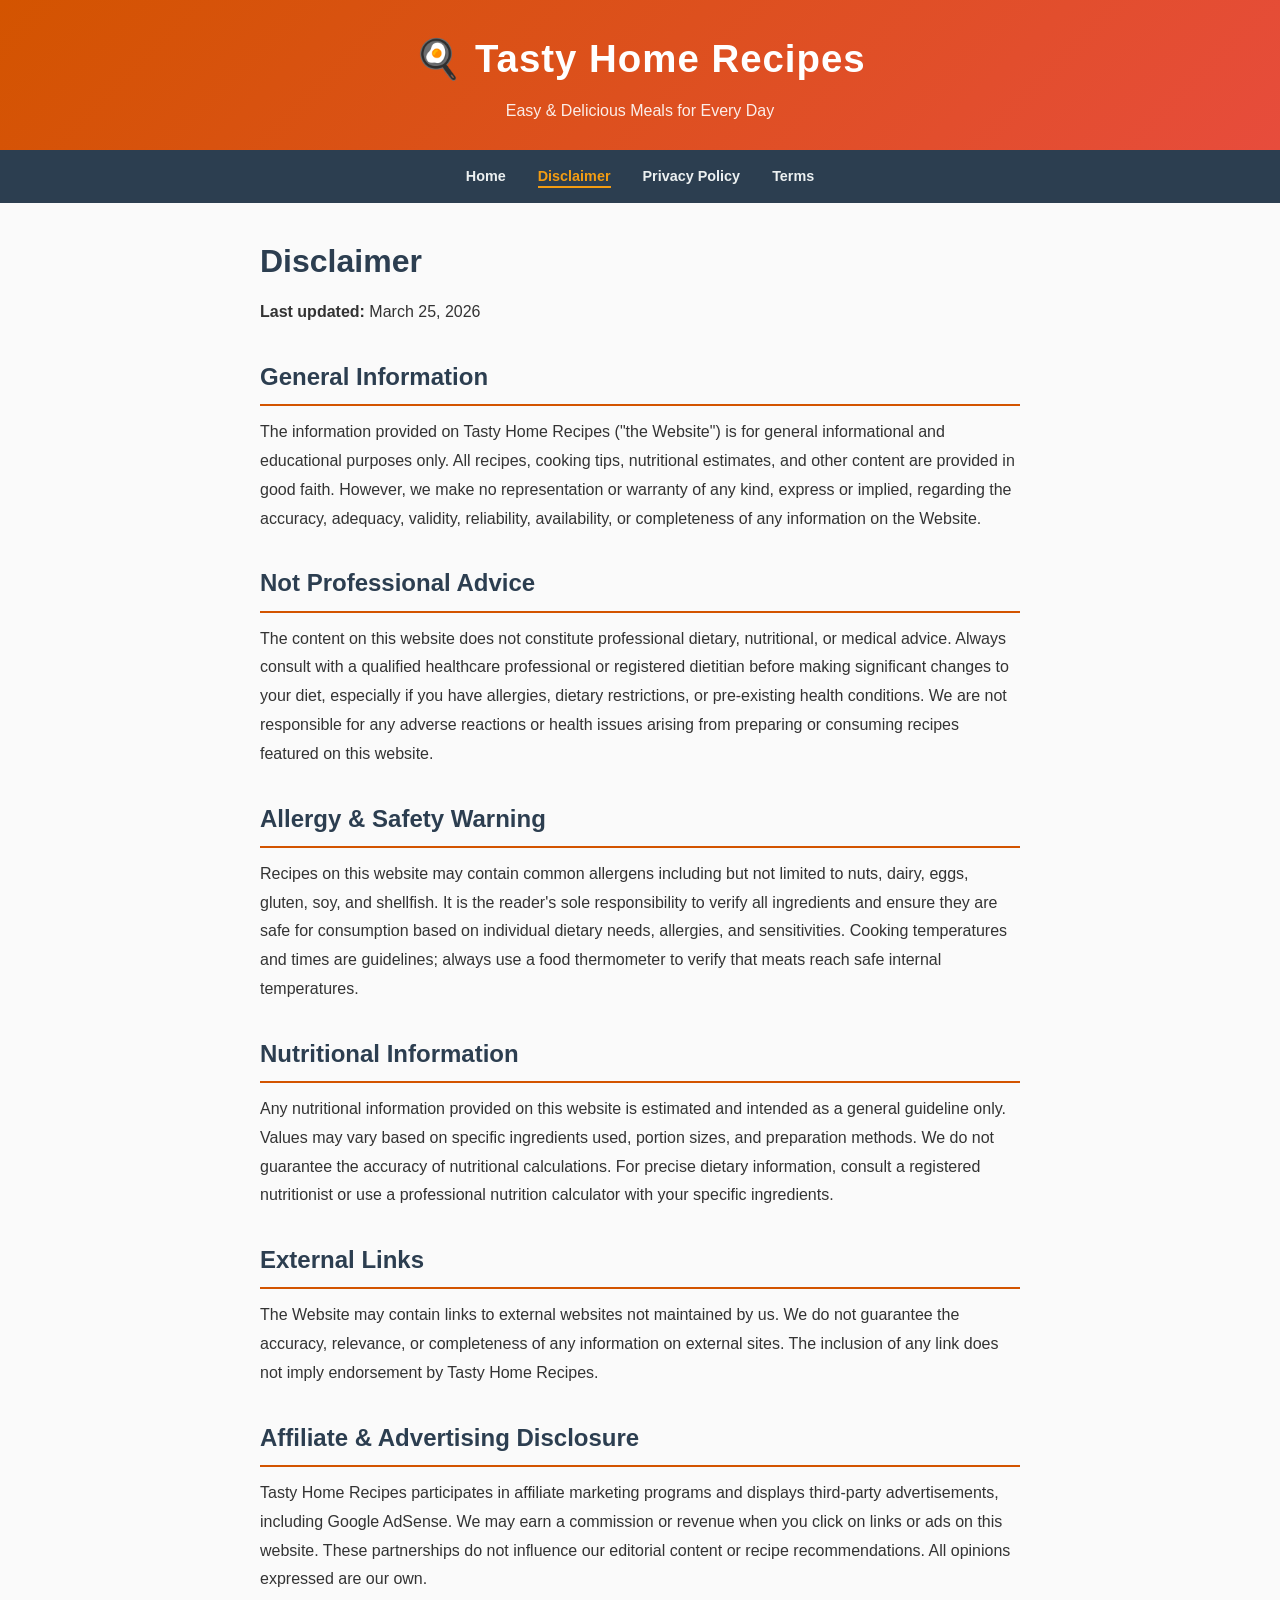
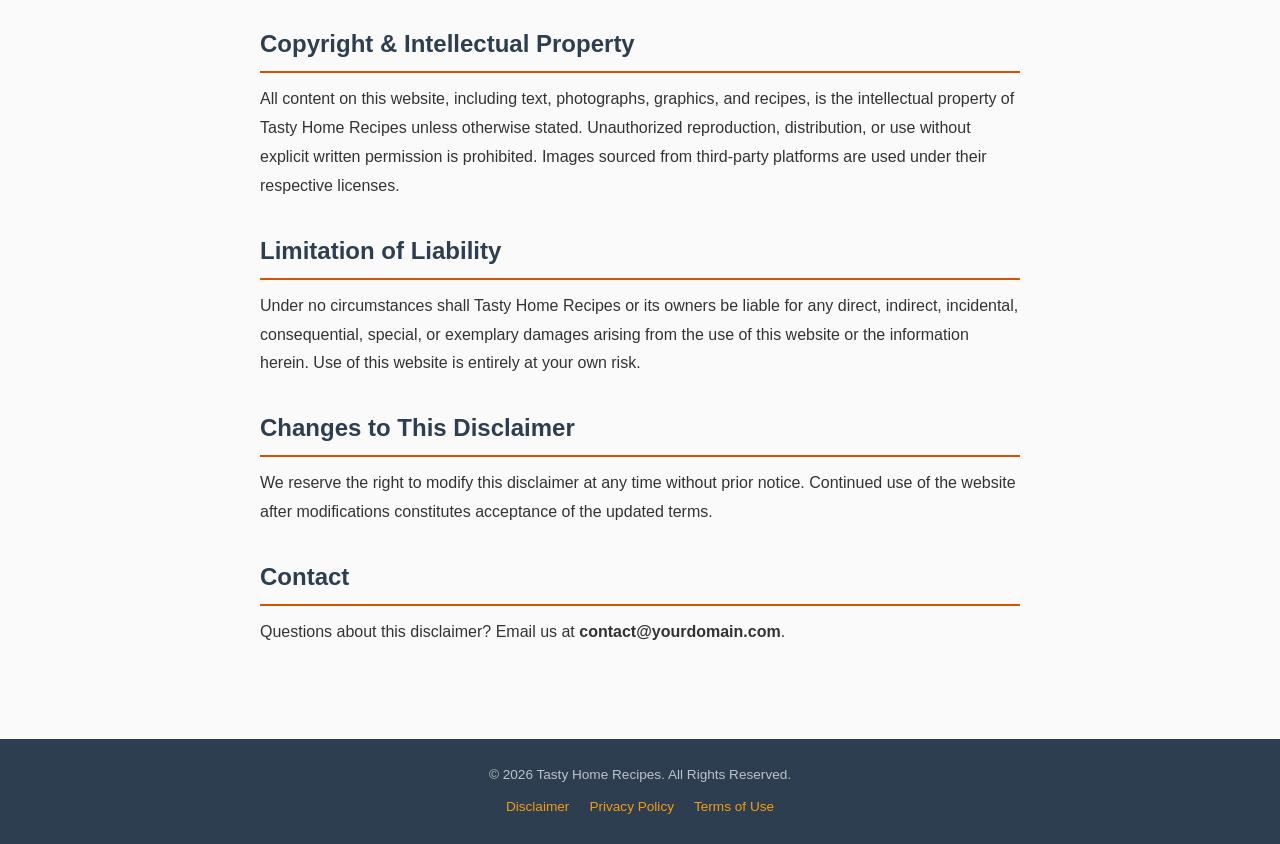
<file: public/disclaimer.html>
<!DOCTYPE html>
<html lang="en">
<head>
  <meta charset="UTF-8" />
  <meta name="viewport" content="width=device-width, initial-scale=1.0" />
  <title>Disclaimer — Tasty Home Recipes</title>
  <meta name="description" content="Read the disclaimer for Tasty Home Recipes. Understand the terms under which our recipe content is provided." />
  <meta name="robots" content="noindex, follow" />
  <link rel="stylesheet" href="style.css" />
</head>
<body>
  <header class="site-header"><h1>🍳 Tasty Home Recipes</h1><p>Easy &amp; Delicious Meals for Every Day</p></header>
  <nav class="main-nav"><a href="index.html">Home</a><a href="disclaimer.html" class="active">Disclaimer</a><a href="privacy-policy.html">Privacy Policy</a><a href="terms.html">Terms</a></nav>
  <main class="container-narrow legal-page">
    <h1>Disclaimer</h1>
    <p><strong>Last updated:</strong> March 25, 2026</p>

    <h2>General Information</h2>
    <p>The information provided on Tasty Home Recipes ("the Website") is for general informational and educational purposes only. All recipes, cooking tips, nutritional estimates, and other content are provided in good faith. However, we make no representation or warranty of any kind, express or implied, regarding the accuracy, adequacy, validity, reliability, availability, or completeness of any information on the Website.</p>

    <h2>Not Professional Advice</h2>
    <p>The content on this website does not constitute professional dietary, nutritional, or medical advice. Always consult with a qualified healthcare professional or registered dietitian before making significant changes to your diet, especially if you have allergies, dietary restrictions, or pre-existing health conditions. We are not responsible for any adverse reactions or health issues arising from preparing or consuming recipes featured on this website.</p>

    <h2>Allergy &amp; Safety Warning</h2>
    <p>Recipes on this website may contain common allergens including but not limited to nuts, dairy, eggs, gluten, soy, and shellfish. It is the reader's sole responsibility to verify all ingredients and ensure they are safe for consumption based on individual dietary needs, allergies, and sensitivities. Cooking temperatures and times are guidelines; always use a food thermometer to verify that meats reach safe internal temperatures.</p>

    <h2>Nutritional Information</h2>
    <p>Any nutritional information provided on this website is estimated and intended as a general guideline only. Values may vary based on specific ingredients used, portion sizes, and preparation methods. We do not guarantee the accuracy of nutritional calculations. For precise dietary information, consult a registered nutritionist or use a professional nutrition calculator with your specific ingredients.</p>

    <h2>External Links</h2>
    <p>The Website may contain links to external websites not maintained by us. We do not guarantee the accuracy, relevance, or completeness of any information on external sites. The inclusion of any link does not imply endorsement by Tasty Home Recipes.</p>

    <h2>Affiliate &amp; Advertising Disclosure</h2>
    <p>Tasty Home Recipes participates in affiliate marketing programs and displays third-party advertisements, including Google AdSense. We may earn a commission or revenue when you click on links or ads on this website. These partnerships do not influence our editorial content or recipe recommendations. All opinions expressed are our own.</p>

    <h2>Copyright &amp; Intellectual Property</h2>
    <p>All content on this website, including text, photographs, graphics, and recipes, is the intellectual property of Tasty Home Recipes unless otherwise stated. Unauthorized reproduction, distribution, or use without explicit written permission is prohibited. Images sourced from third-party platforms are used under their respective licenses.</p>

    <h2>Limitation of Liability</h2>
    <p>Under no circumstances shall Tasty Home Recipes or its owners be liable for any direct, indirect, incidental, consequential, special, or exemplary damages arising from the use of this website or the information herein. Use of this website is entirely at your own risk.</p>

    <h2>Changes to This Disclaimer</h2>
    <p>We reserve the right to modify this disclaimer at any time without prior notice. Continued use of the website after modifications constitutes acceptance of the updated terms.</p>

    <h2>Contact</h2>
    <p>Questions about this disclaimer? Email us at <strong>contact@yourdomain.com</strong>.</p>
  </main>
  <footer class="site-footer"><p>&copy; 2026 Tasty Home Recipes. All Rights Reserved.</p><div class="footer-links"><a href="disclaimer.html">Disclaimer</a><a href="privacy-policy.html">Privacy Policy</a><a href="terms.html">Terms of Use</a></div></footer>
</body>
</html>
</file>
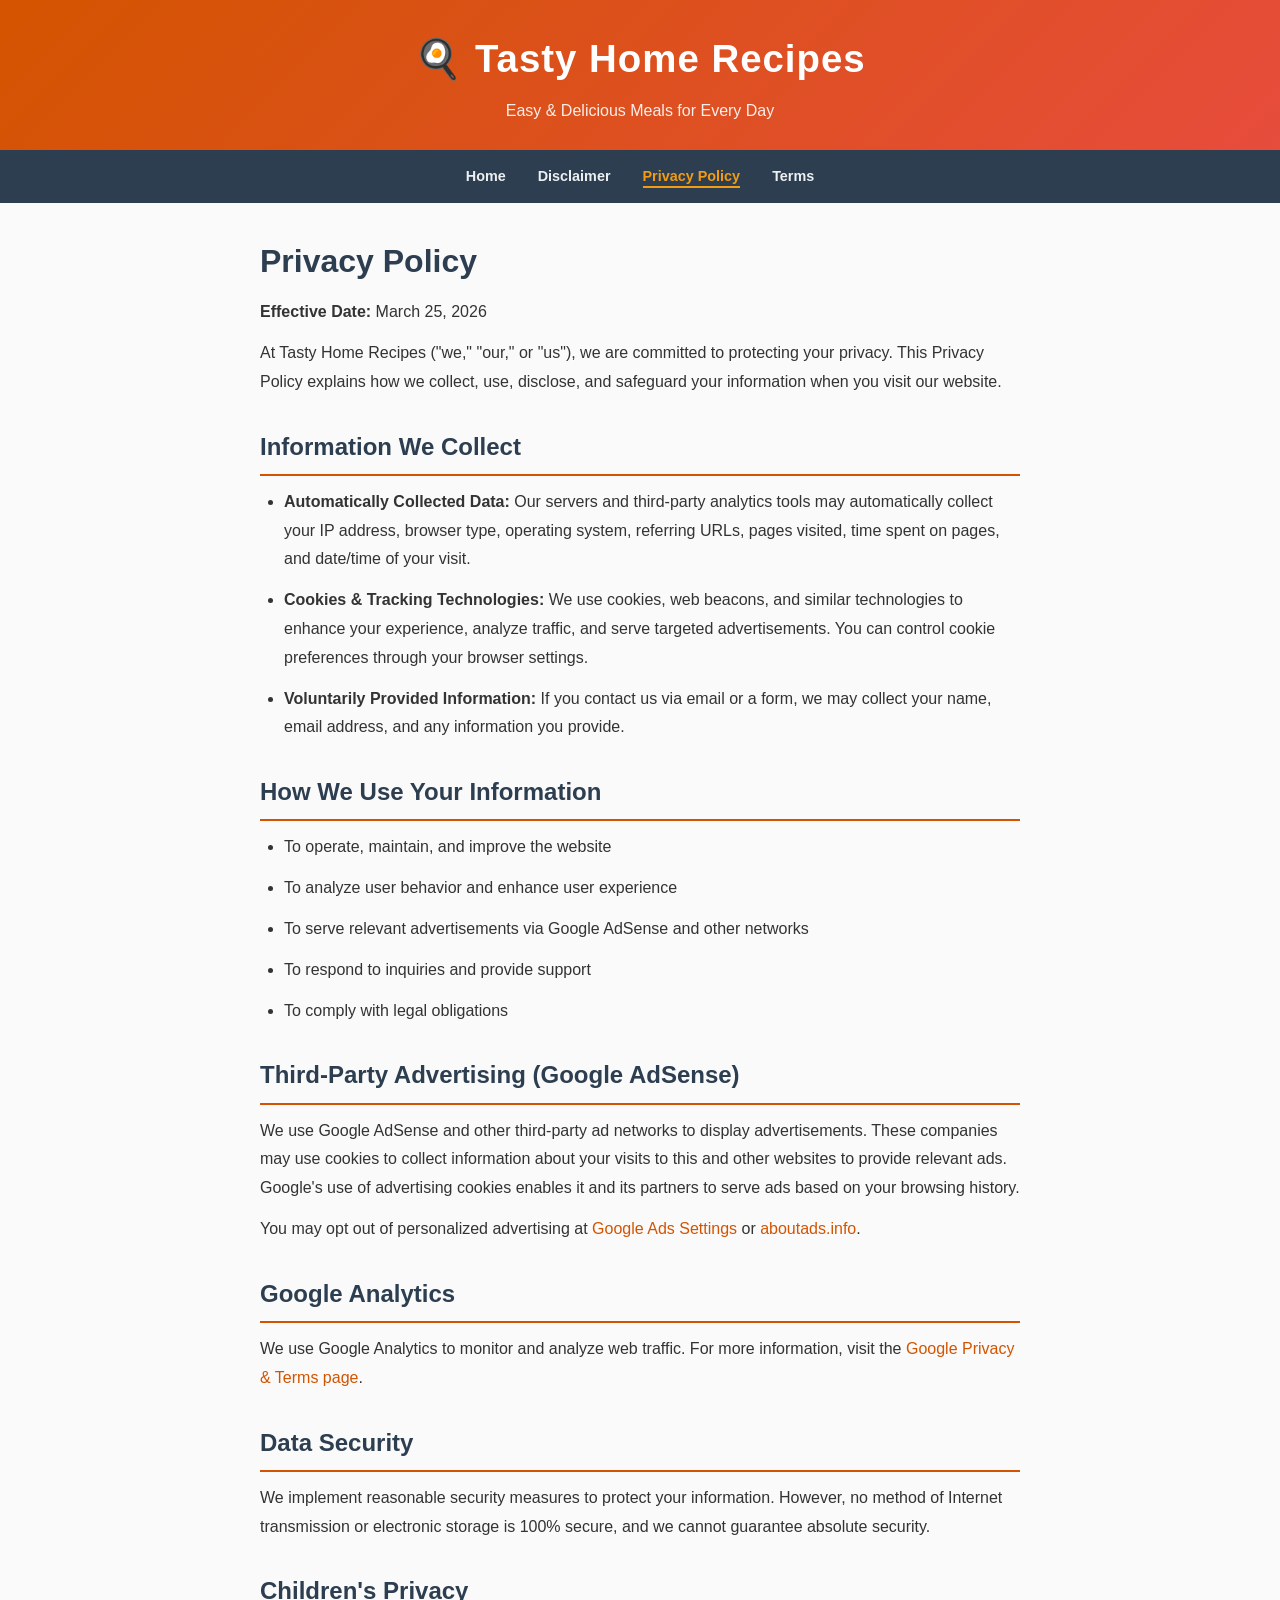
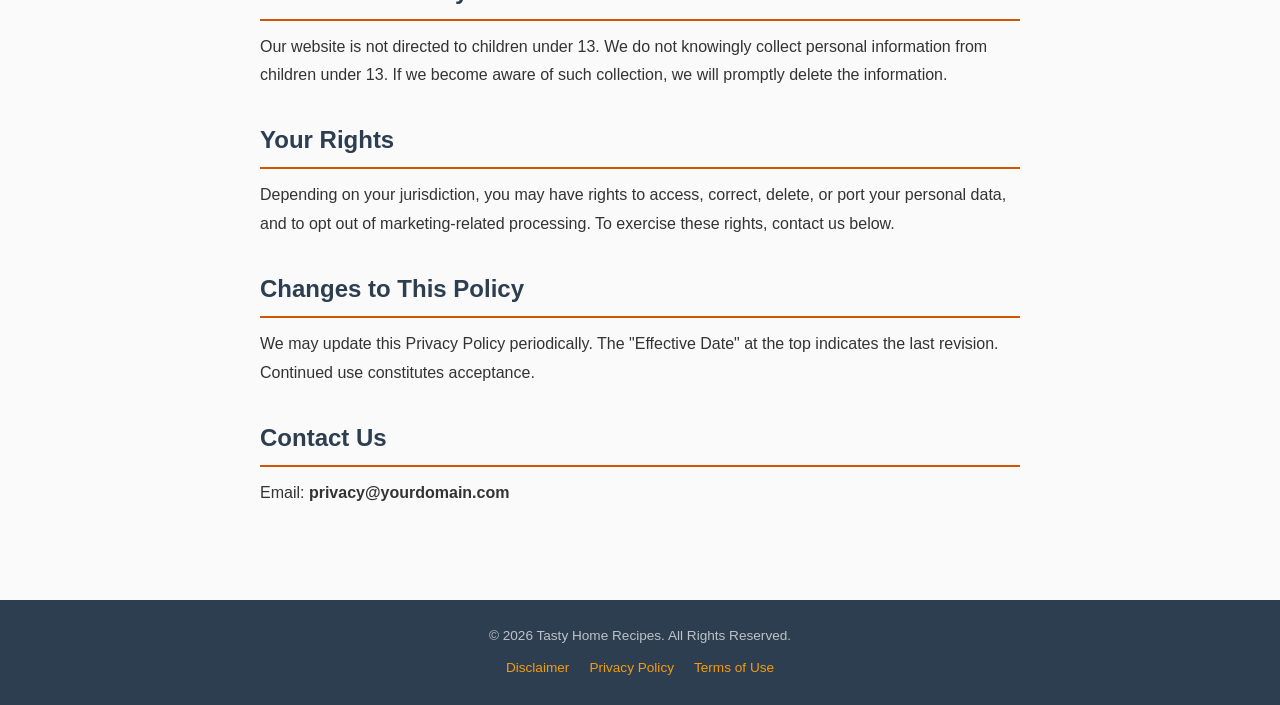
<file: public/privacy-policy.html>
<!DOCTYPE html>
<html lang="en">
<head>
  <meta charset="UTF-8" />
  <meta name="viewport" content="width=device-width, initial-scale=1.0" />
  <title>Privacy Policy — Tasty Home Recipes</title>
  <meta name="description" content="Privacy Policy for Tasty Home Recipes. Learn how we collect, use, and protect your information." />
  <meta name="robots" content="noindex, follow" />
  <link rel="stylesheet" href="style.css" />
</head>
<body>
  <header class="site-header"><h1>🍳 Tasty Home Recipes</h1><p>Easy &amp; Delicious Meals for Every Day</p></header>
  <nav class="main-nav"><a href="index.html">Home</a><a href="disclaimer.html">Disclaimer</a><a href="privacy-policy.html" class="active">Privacy Policy</a><a href="terms.html">Terms</a></nav>
  <main class="container-narrow legal-page">
    <h1>Privacy Policy</h1>
    <p><strong>Effective Date:</strong> March 25, 2026</p>
    <p>At Tasty Home Recipes ("we," "our," or "us"), we are committed to protecting your privacy. This Privacy Policy explains how we collect, use, disclose, and safeguard your information when you visit our website.</p>

    <h2>Information We Collect</h2>
    <ul>
      <li><strong>Automatically Collected Data:</strong> Our servers and third-party analytics tools may automatically collect your IP address, browser type, operating system, referring URLs, pages visited, time spent on pages, and date/time of your visit.</li>
      <li><strong>Cookies &amp; Tracking Technologies:</strong> We use cookies, web beacons, and similar technologies to enhance your experience, analyze traffic, and serve targeted advertisements. You can control cookie preferences through your browser settings.</li>
      <li><strong>Voluntarily Provided Information:</strong> If you contact us via email or a form, we may collect your name, email address, and any information you provide.</li>
    </ul>

    <h2>How We Use Your Information</h2>
    <ul>
      <li>To operate, maintain, and improve the website</li>
      <li>To analyze user behavior and enhance user experience</li>
      <li>To serve relevant advertisements via Google AdSense and other networks</li>
      <li>To respond to inquiries and provide support</li>
      <li>To comply with legal obligations</li>
    </ul>

    <h2>Third-Party Advertising (Google AdSense)</h2>
    <p>We use Google AdSense and other third-party ad networks to display advertisements. These companies may use cookies to collect information about your visits to this and other websites to provide relevant ads. Google's use of advertising cookies enables it and its partners to serve ads based on your browsing history.</p>
    <p>You may opt out of personalized advertising at <a href="https://www.google.com/settings/ads" target="_blank" rel="noopener noreferrer">Google Ads Settings</a> or <a href="https://optout.aboutads.info/" target="_blank" rel="noopener noreferrer">aboutads.info</a>.</p>

    <h2>Google Analytics</h2>
    <p>We use Google Analytics to monitor and analyze web traffic. For more information, visit the <a href="https://policies.google.com/privacy" target="_blank" rel="noopener noreferrer">Google Privacy &amp; Terms page</a>.</p>

    <h2>Data Security</h2>
    <p>We implement reasonable security measures to protect your information. However, no method of Internet transmission or electronic storage is 100% secure, and we cannot guarantee absolute security.</p>

    <h2>Children's Privacy</h2>
    <p>Our website is not directed to children under 13. We do not knowingly collect personal information from children under 13. If we become aware of such collection, we will promptly delete the information.</p>

    <h2>Your Rights</h2>
    <p>Depending on your jurisdiction, you may have rights to access, correct, delete, or port your personal data, and to opt out of marketing-related processing. To exercise these rights, contact us below.</p>

    <h2>Changes to This Policy</h2>
    <p>We may update this Privacy Policy periodically. The "Effective Date" at the top indicates the last revision. Continued use constitutes acceptance.</p>

    <h2>Contact Us</h2>
    <p>Email: <strong>privacy@yourdomain.com</strong></p>
  </main>
  <footer class="site-footer"><p>&copy; 2026 Tasty Home Recipes. All Rights Reserved.</p><div class="footer-links"><a href="disclaimer.html">Disclaimer</a><a href="privacy-policy.html">Privacy Policy</a><a href="terms.html">Terms of Use</a></div></footer>
</body>
</html>
</file>
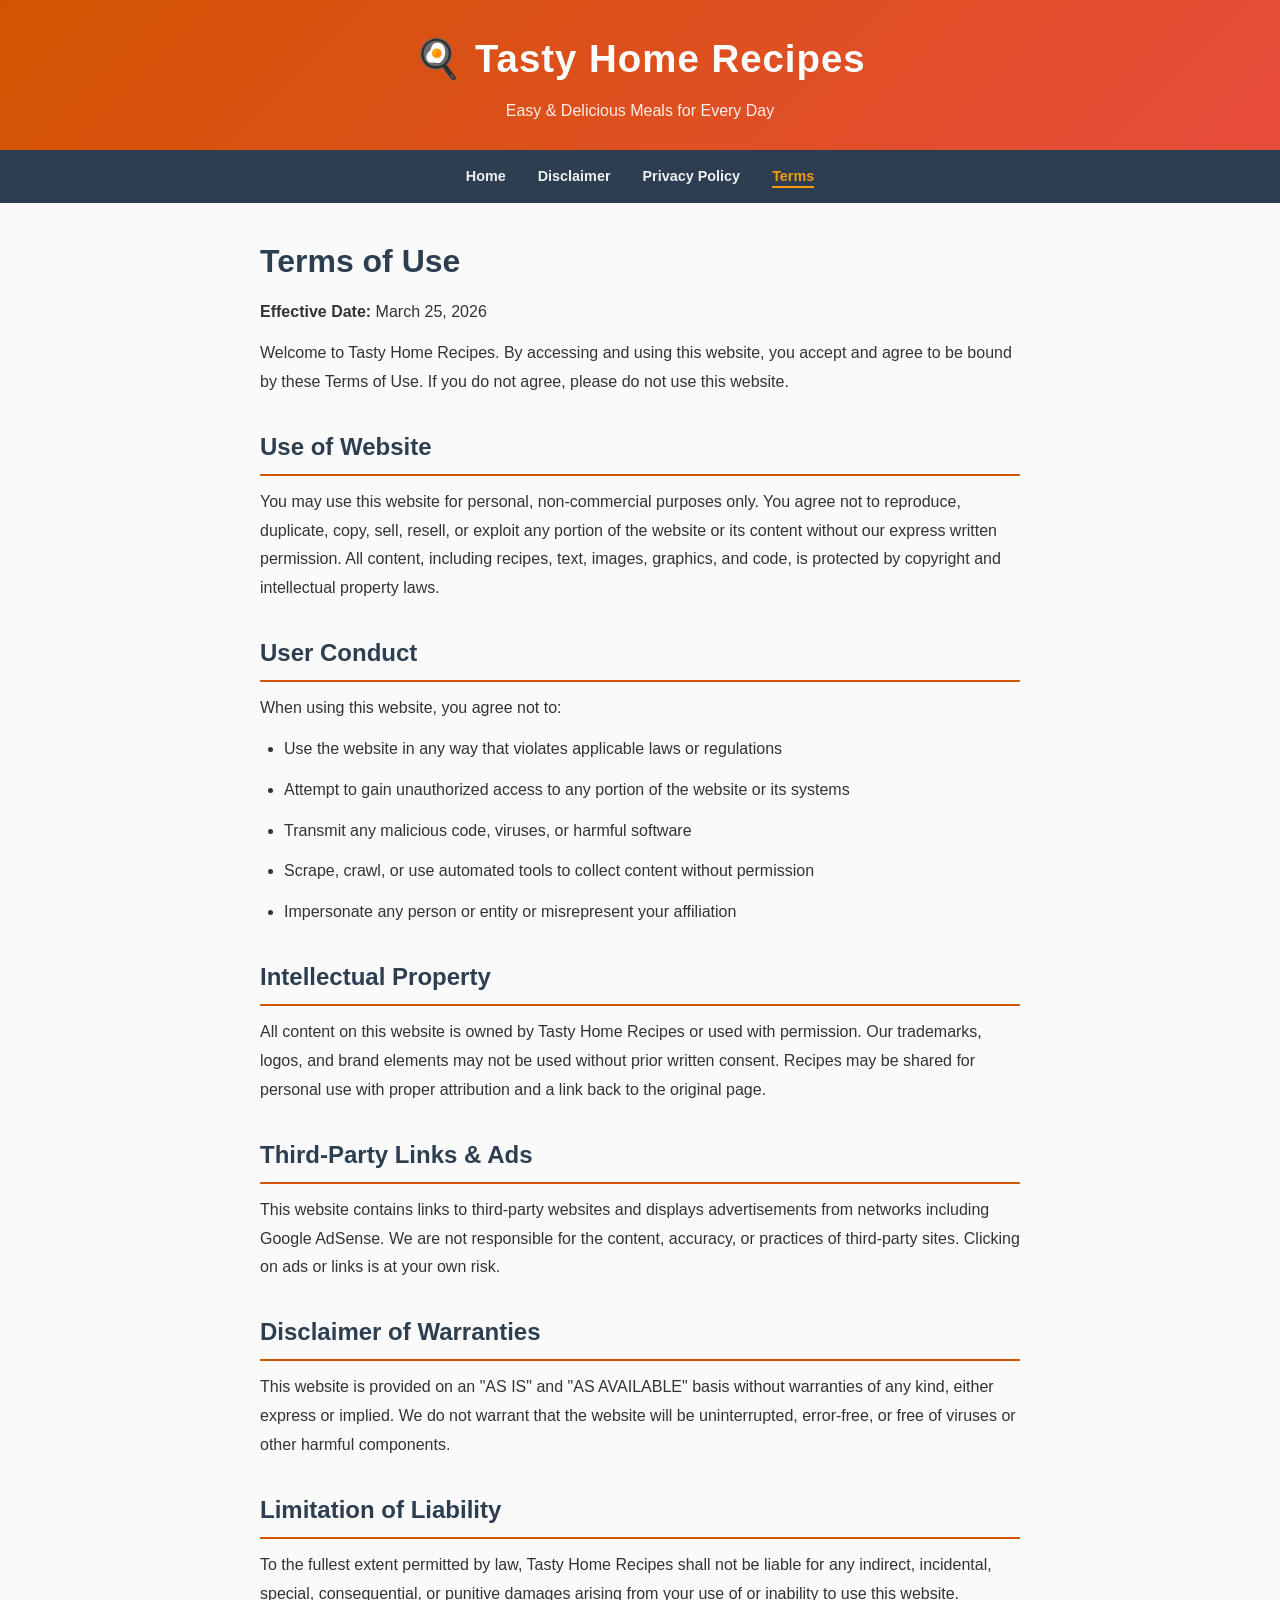
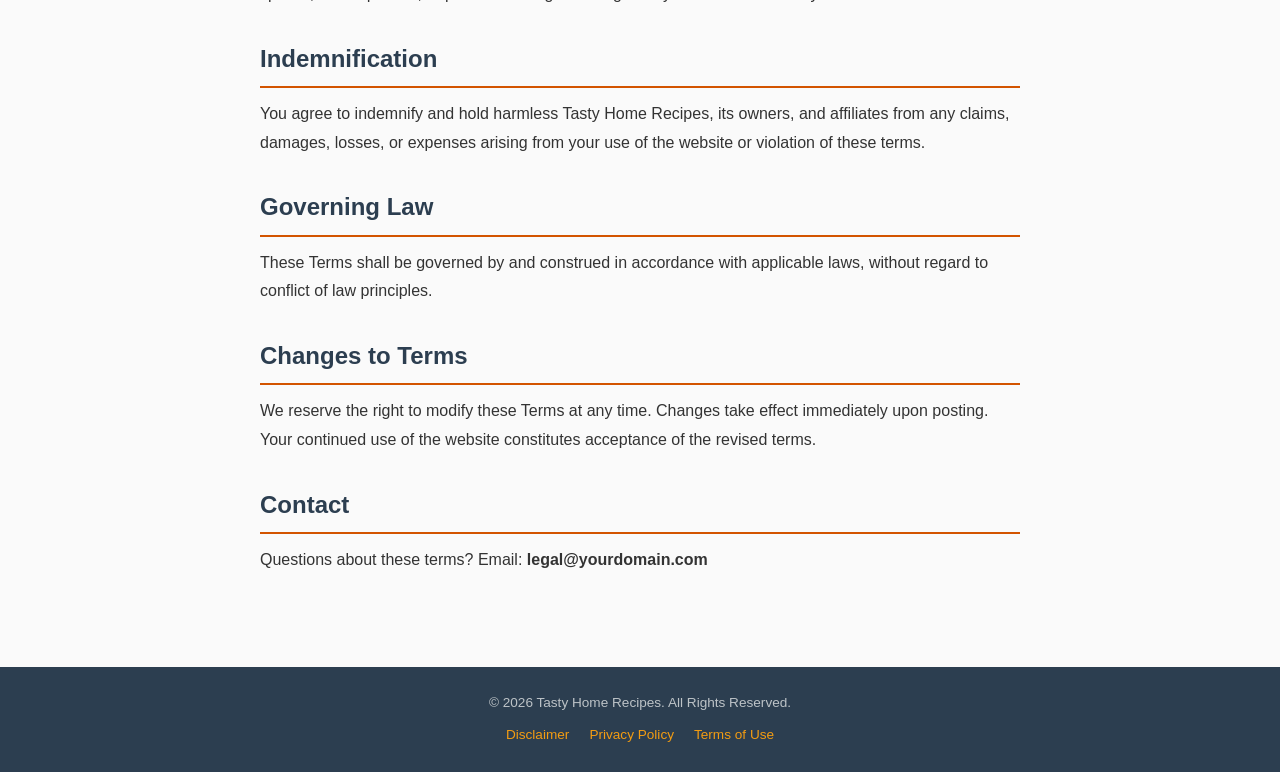
<file: public/terms.html>
<!DOCTYPE html>
<html lang="en">
<head>
  <meta charset="UTF-8" />
  <meta name="viewport" content="width=device-width, initial-scale=1.0" />
  <title>Terms of Use — Tasty Home Recipes</title>
  <meta name="description" content="Terms of Use for Tasty Home Recipes. Read the terms governing your use of our recipe website." />
  <meta name="robots" content="noindex, follow" />
  <link rel="stylesheet" href="style.css" />
</head>
<body>
  <header class="site-header"><h1>🍳 Tasty Home Recipes</h1><p>Easy &amp; Delicious Meals for Every Day</p></header>
  <nav class="main-nav"><a href="index.html">Home</a><a href="disclaimer.html">Disclaimer</a><a href="privacy-policy.html">Privacy Policy</a><a href="terms.html" class="active">Terms</a></nav>
  <main class="container-narrow legal-page">
    <h1>Terms of Use</h1>
    <p><strong>Effective Date:</strong> March 25, 2026</p>
    <p>Welcome to Tasty Home Recipes. By accessing and using this website, you accept and agree to be bound by these Terms of Use. If you do not agree, please do not use this website.</p>

    <h2>Use of Website</h2>
    <p>You may use this website for personal, non-commercial purposes only. You agree not to reproduce, duplicate, copy, sell, resell, or exploit any portion of the website or its content without our express written permission. All content, including recipes, text, images, graphics, and code, is protected by copyright and intellectual property laws.</p>

    <h2>User Conduct</h2>
    <p>When using this website, you agree not to:</p>
    <ul>
      <li>Use the website in any way that violates applicable laws or regulations</li>
      <li>Attempt to gain unauthorized access to any portion of the website or its systems</li>
      <li>Transmit any malicious code, viruses, or harmful software</li>
      <li>Scrape, crawl, or use automated tools to collect content without permission</li>
      <li>Impersonate any person or entity or misrepresent your affiliation</li>
    </ul>

    <h2>Intellectual Property</h2>
    <p>All content on this website is owned by Tasty Home Recipes or used with permission. Our trademarks, logos, and brand elements may not be used without prior written consent. Recipes may be shared for personal use with proper attribution and a link back to the original page.</p>

    <h2>Third-Party Links &amp; Ads</h2>
    <p>This website contains links to third-party websites and displays advertisements from networks including Google AdSense. We are not responsible for the content, accuracy, or practices of third-party sites. Clicking on ads or links is at your own risk.</p>

    <h2>Disclaimer of Warranties</h2>
    <p>This website is provided on an "AS IS" and "AS AVAILABLE" basis without warranties of any kind, either express or implied. We do not warrant that the website will be uninterrupted, error-free, or free of viruses or other harmful components.</p>

    <h2>Limitation of Liability</h2>
    <p>To the fullest extent permitted by law, Tasty Home Recipes shall not be liable for any indirect, incidental, special, consequential, or punitive damages arising from your use of or inability to use this website.</p>

    <h2>Indemnification</h2>
    <p>You agree to indemnify and hold harmless Tasty Home Recipes, its owners, and affiliates from any claims, damages, losses, or expenses arising from your use of the website or violation of these terms.</p>

    <h2>Governing Law</h2>
    <p>These Terms shall be governed by and construed in accordance with applicable laws, without regard to conflict of law principles.</p>

    <h2>Changes to Terms</h2>
    <p>We reserve the right to modify these Terms at any time. Changes take effect immediately upon posting. Your continued use of the website constitutes acceptance of the revised terms.</p>

    <h2>Contact</h2>
    <p>Questions about these terms? Email: <strong>legal@yourdomain.com</strong></p>
  </main>
  <footer class="site-footer"><p>&copy; 2026 Tasty Home Recipes. All Rights Reserved.</p><div class="footer-links"><a href="disclaimer.html">Disclaimer</a><a href="privacy-policy.html">Privacy Policy</a><a href="terms.html">Terms of Use</a></div></footer>
</body>
</html>
</file>
<file: public/style.css>
/* ===== RESET ===== */
*, *::before, *::after { box-sizing: border-box; margin: 0; padding: 0; }

:root {
  --primary: #d35400;
  --primary-dark: #bf4b00;
  --secondary: #2c3e50;
  --accent: #f39c12;
  --bg: #fafafa;
  --card-bg: #fff;
  --text: #333;
  --text-light: #777;
  --radius: 12px;
  --shadow: 0 4px 20px rgba(0,0,0,0.08);
}

body {
  font-family: 'Segoe UI', Tahoma, Geneva, Verdana, sans-serif;
  line-height: 1.8;
  color: var(--text);
  background: var(--bg);
}

a { color: var(--primary); text-decoration: none; }
a:hover { text-decoration: underline; }

img {
  max-width: 100%;
  height: auto;
  display: block;
}

/* ===== HEADER ===== */
.site-header {
  background: linear-gradient(135deg, var(--primary), #e74c3c);
  color: #fff;
  padding: 24px 20px;
  text-align: center;
  box-shadow: 0 2px 10px rgba(0,0,0,0.15);
}
.site-header h1 { font-size: 2.4rem; letter-spacing: 1px; }
.site-header p  { font-size: 1rem; opacity: 0.9; margin-top: 4px; }

/* ===== NAV ===== */
.main-nav {
  background: var(--secondary);
  padding: 12px 0;
  text-align: center;
  position: sticky;
  top: 0;
  z-index: 100;
}
.main-nav a {
  color: #ecf0f1;
  margin: 0 16px;
  font-weight: 600;
  font-size: 0.9rem;
  transition: color 0.3s;
}
.main-nav a:hover { color: var(--accent); text-decoration: none; }
.main-nav a.active { color: var(--accent); border-bottom: 2px solid var(--accent); padding-bottom: 2px; }

/* ===== CONTAINER ===== */
.container { max-width: 1100px; margin: 0 auto; padding: 30px 20px; }
.container-narrow { max-width: 800px; margin: 0 auto; padding: 30px 20px; }

/* ===== HERO ===== */
.hero {
  background: linear-gradient(rgba(0,0,0,0.45), rgba(0,0,0,0.45)),
              url('https://images.unsplash.com/photo-1504674900247-0877df9cc836?w=1400&q=80') center/cover no-repeat;
  color: #fff;
  text-align: center;
  padding: 80px 20px;
  margin-bottom: 10px;
}
.hero h2 { font-size: 2.6rem; margin-bottom: 12px; text-shadow: 0 2px 8px rgba(0,0,0,0.4); }
.hero p  { font-size: 1.15rem; max-width: 600px; margin: 0 auto; opacity: 0.95; }

/* ===== AD SLOT ===== */
.ad-slot {
  background: #f0f0f0;
  border: 2px dashed #ccc;
  text-align: center;
  padding: 18px;
  margin: 30px 0;
  font-size: 0.82rem;
  color: #aaa;
  border-radius: 8px;
}

/* ===== RECIPE GRID ===== */
.recipe-grid {
  display: grid;
  grid-template-columns: repeat(auto-fill, minmax(320px, 1fr));
  gap: 30px;
  margin: 30px 0;
}

/* ===== RECIPE CARD (Grid) ===== */
.card {
  background: var(--card-bg);
  border-radius: var(--radius);
  box-shadow: var(--shadow);
  overflow: hidden;
  transition: transform 0.3s, box-shadow 0.3s;
}
.card:hover { transform: translateY(-5px); box-shadow: 0 8px 30px rgba(0,0,0,0.12); }
.card img { width: 100%; height: 220px; object-fit: cover; }
.card-body { padding: 20px; }
.card-body h3 { font-size: 1.25rem; color: var(--secondary); margin-bottom: 8px; }
.card-body .meta { font-size: 0.8rem; color: var(--text-light); margin-bottom: 10px; }
.card-body p { font-size: 0.92rem; margin-bottom: 14px; color: #555; }
.card-body .btn {
  display: inline-block;
  background: var(--primary);
  color: #fff;
  padding: 8px 20px;
  border-radius: 6px;
  font-weight: 600;
  font-size: 0.88rem;
  transition: background 0.3s;
}
.card-body .btn:hover { background: var(--primary-dark); text-decoration: none; }

/* ===== SINGLE RECIPE PAGE ===== */
.recipe-hero-img {
  width: 100%;
  height: 420px;
  object-fit: cover;
  border-radius: var(--radius);
  margin-bottom: 25px;
}
.recipe-detail h1 { font-size: 2rem; color: var(--secondary); margin-bottom: 8px; }
.recipe-detail .meta-bar {
  display: flex;
  flex-wrap: wrap;
  gap: 20px;
  font-size: 0.88rem;
  color: var(--text-light);
  margin-bottom: 20px;
  padding-bottom: 15px;
  border-bottom: 1px solid #eee;
}
.recipe-detail .meta-bar span { display: flex; align-items: center; gap: 5px; }
.recipe-detail h2 { color: var(--primary); margin: 28px 0 12px; font-size: 1.35rem; border-left: 4px solid var(--primary); padding-left: 12px; }
.recipe-detail p { margin-bottom: 14px; }
.recipe-detail ul, .recipe-detail ol { margin-left: 24px; margin-bottom: 16px; }
.recipe-detail li { margin-bottom: 8px; }
.recipe-detail .tip-box {
  background: #fff8e1;
  border-left: 4px solid var(--accent);
  padding: 16px 20px;
  border-radius: 6px;
  margin: 20px 0;
  font-size: 0.92rem;
}

/* ===== BREADCRUMB ===== */
.breadcrumb { font-size: 0.82rem; color: var(--text-light); margin-bottom: 20px; }
.breadcrumb a { color: var(--primary); }

/* ===== LEGAL PAGES ===== */
.legal-page h1 { color: var(--secondary); margin-bottom: 8px; }
.legal-page h2 { color: var(--secondary); margin: 28px 0 12px; border-bottom: 2px solid var(--primary); padding-bottom: 6px; }
.legal-page p, .legal-page li { margin-bottom: 12px; }
.legal-page ul { margin-left: 24px; }

/* ===== FOOTER ===== */
.site-footer {
  background: var(--secondary);
  color: #bdc3c7;
  text-align: center;
  padding: 24px 20px;
  margin-top: 50px;
  font-size: 0.85rem;
}
.site-footer a { color: var(--accent); }
.footer-links { margin-top: 8px; }
.footer-links a { margin: 0 10px; }

/* ===== RESPONSIVE ===== */
@media (max-width: 768px) {
  .site-header h1 { font-size: 1.6rem; }
  .hero { padding: 50px 16px; }
  .hero h2 { font-size: 1.8rem; }
  .recipe-grid { grid-template-columns: 1fr; }
  .recipe-hero-img { height: 260px; }
  .main-nav a { margin: 0 8px; font-size: 0.82rem; }
}
</file>
